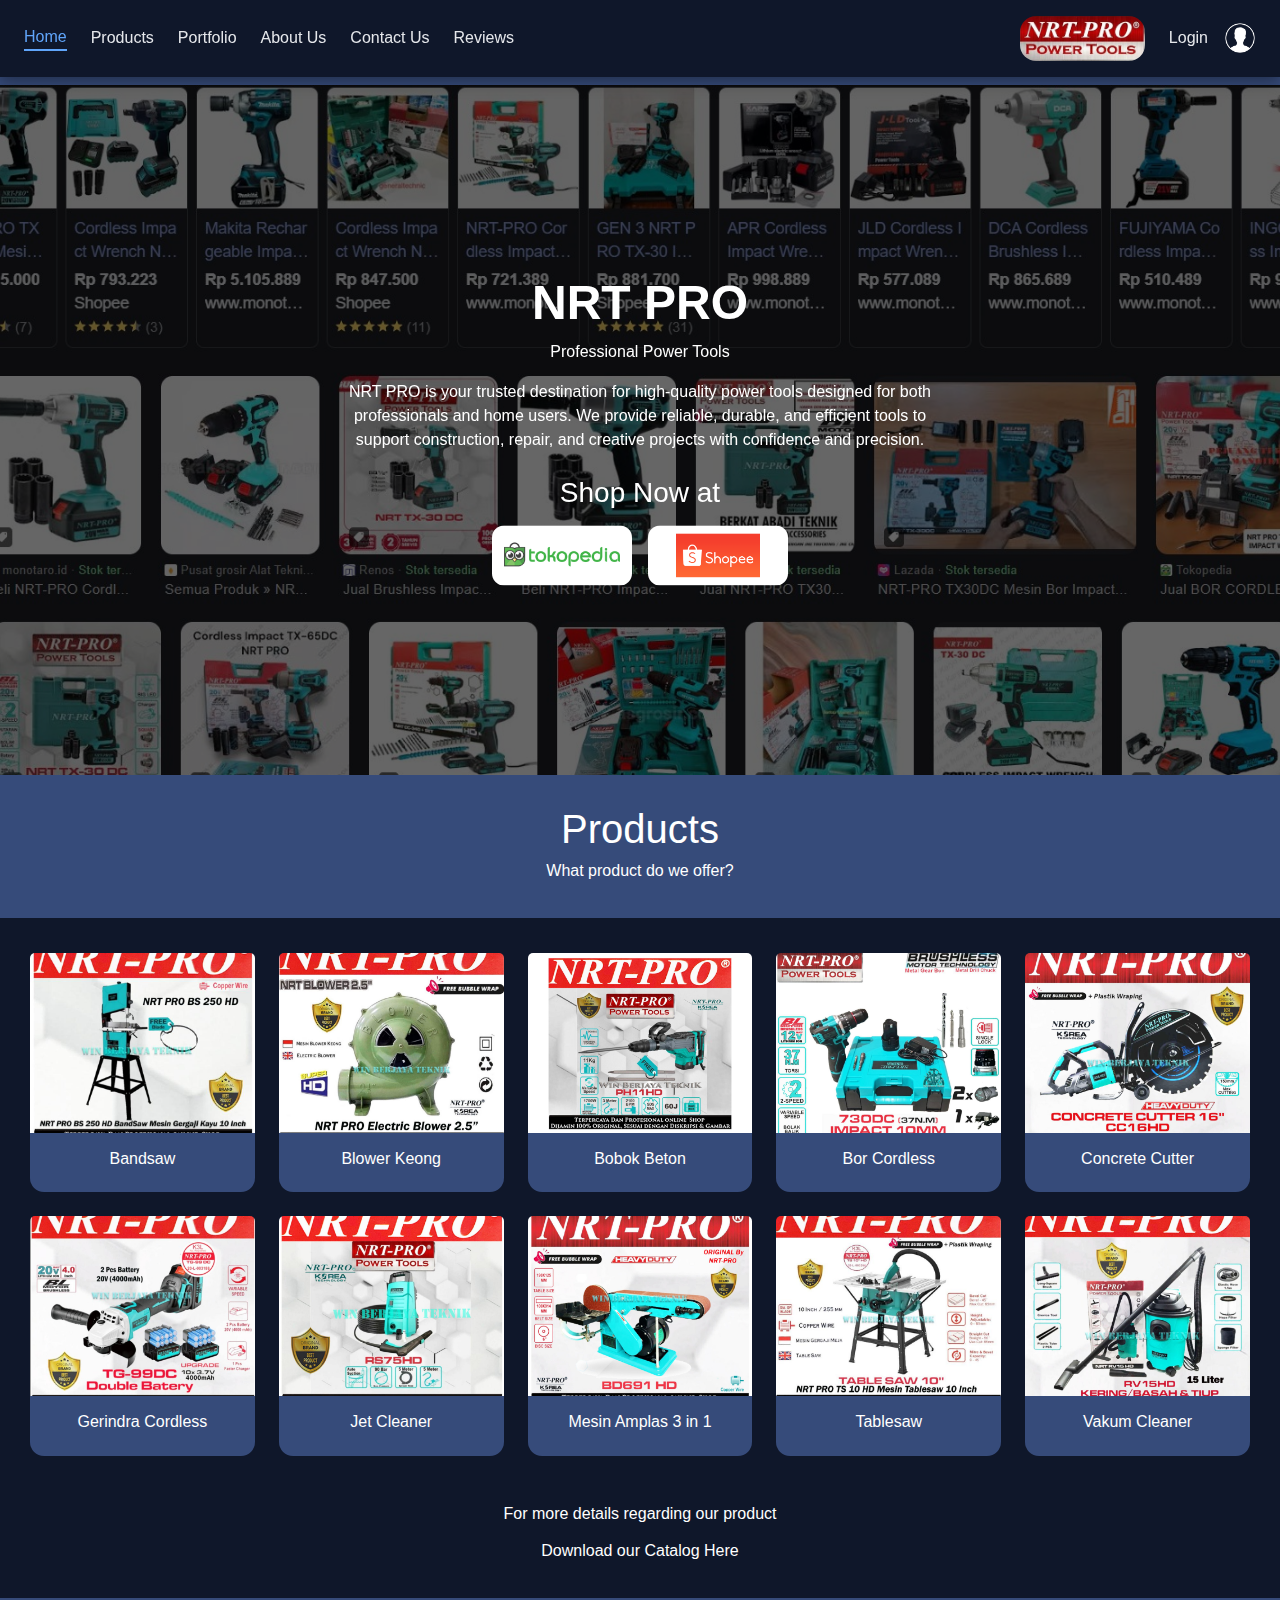
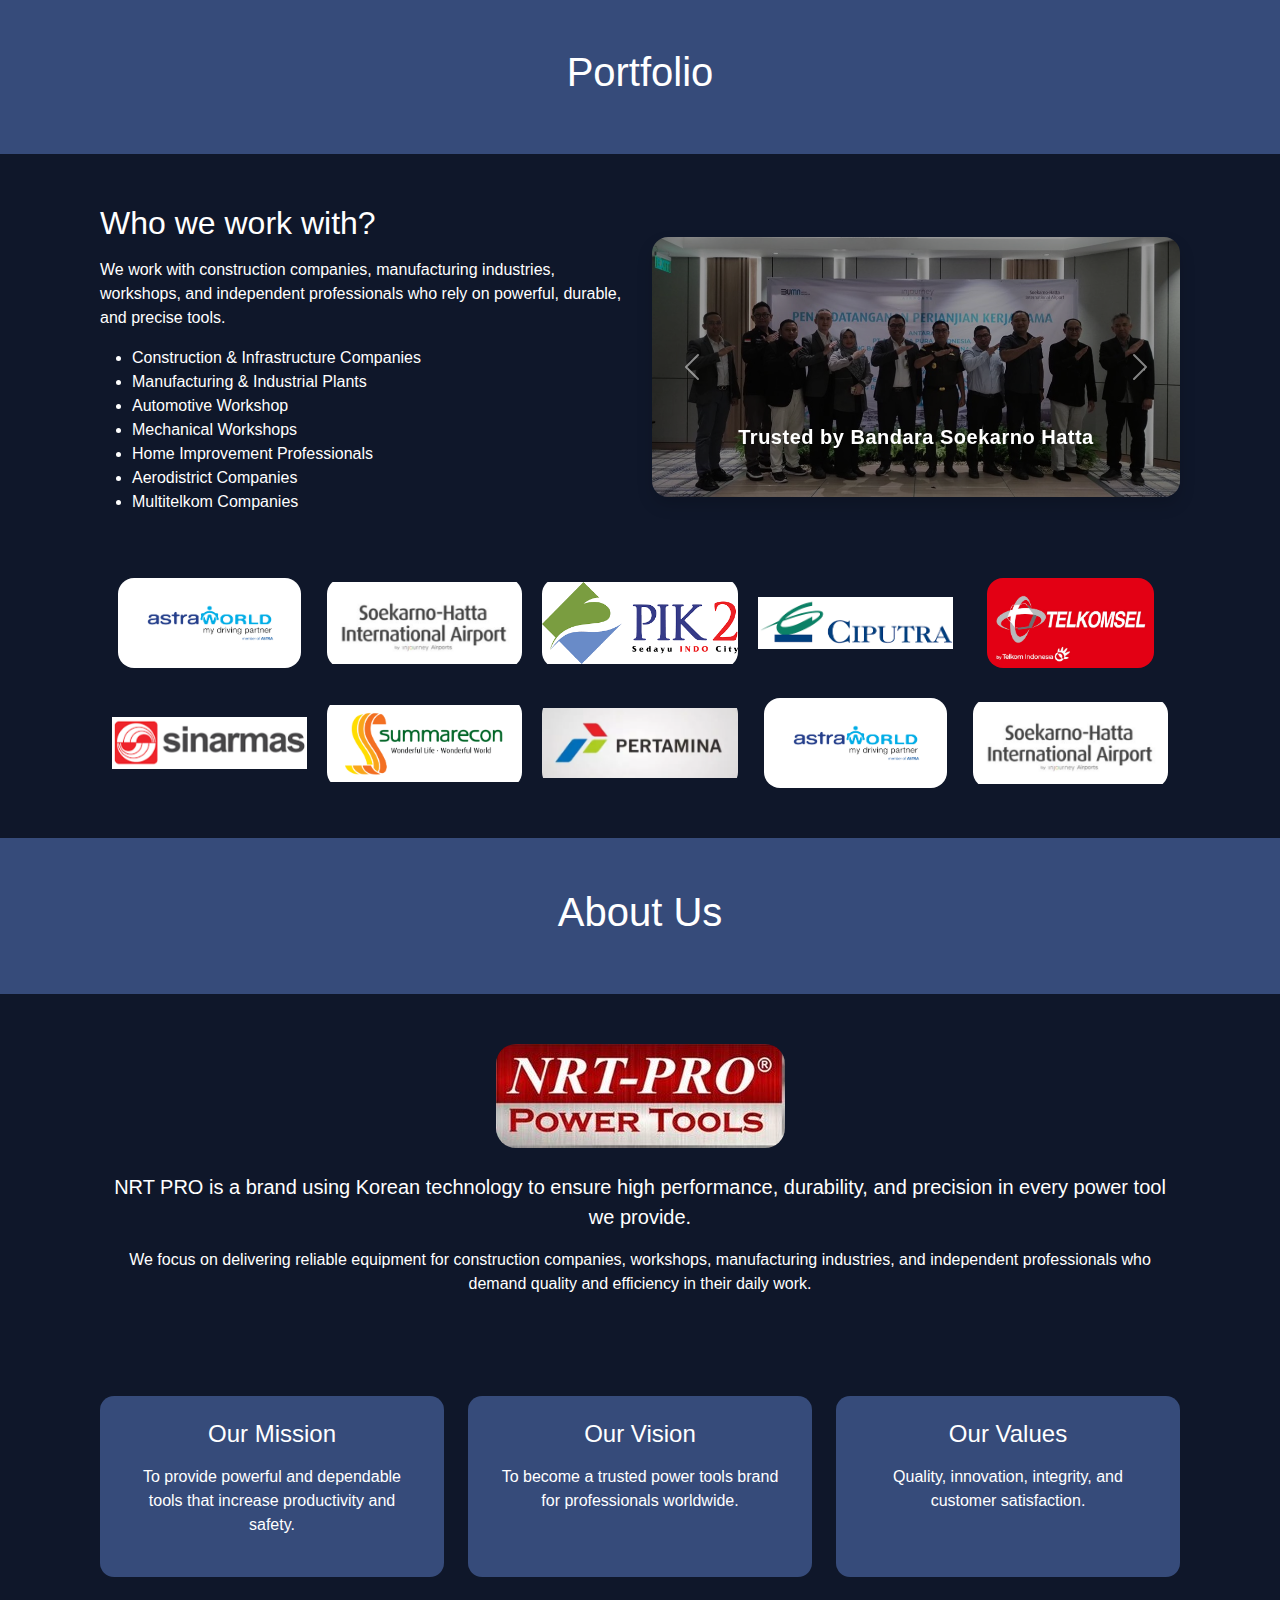
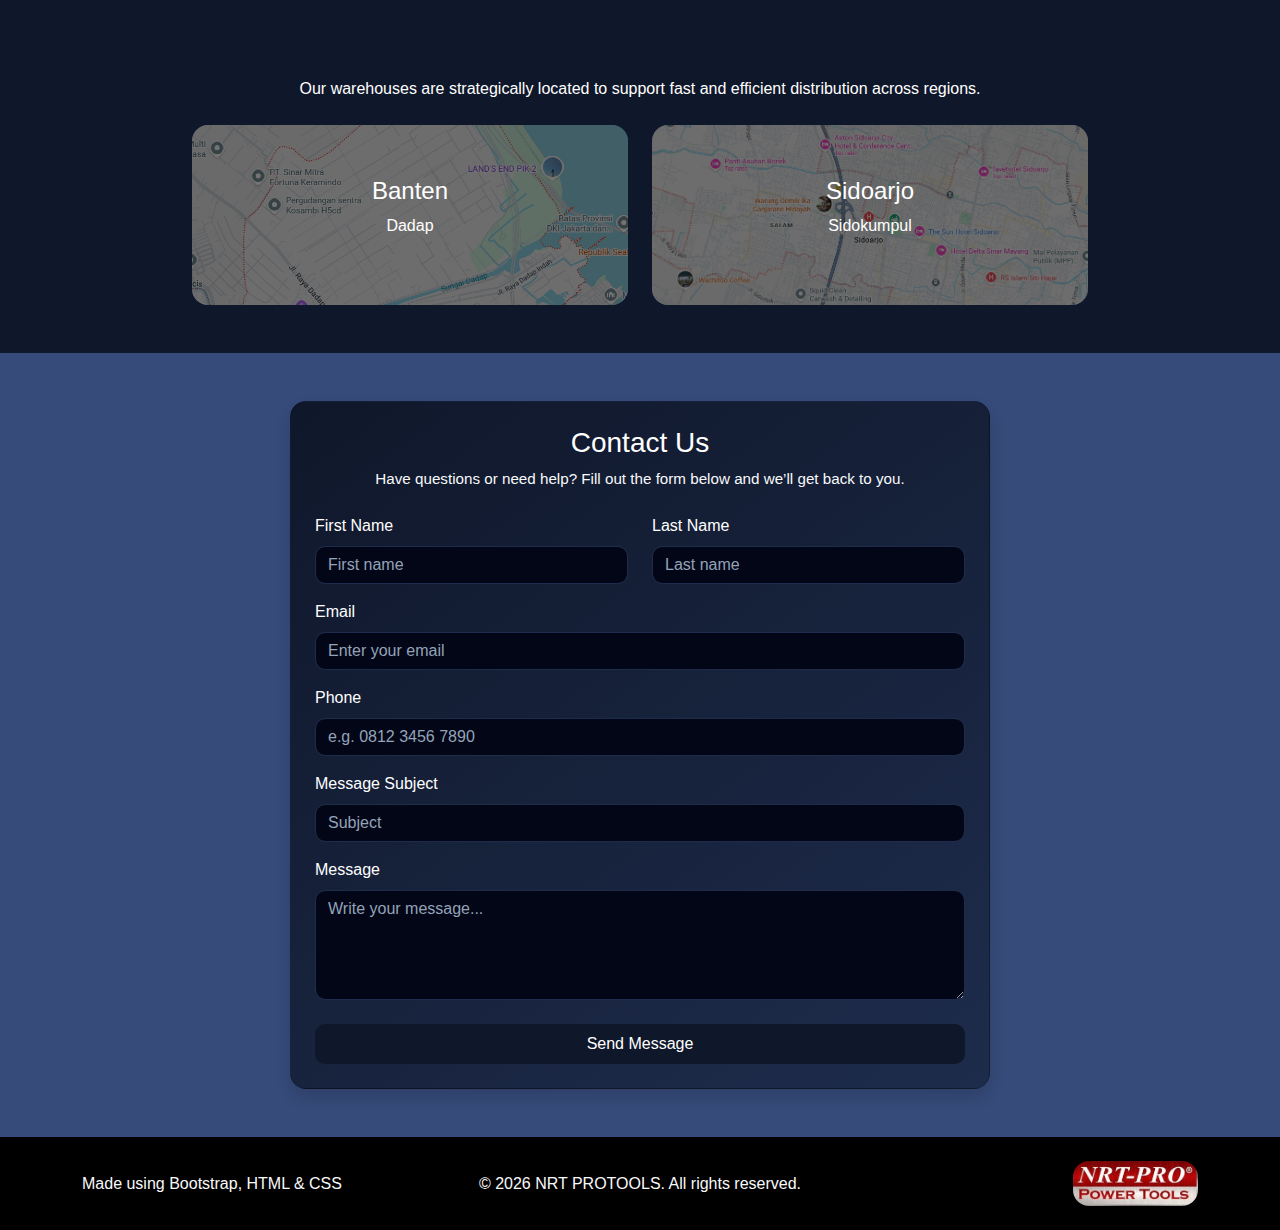
<file: frontend/index.html>
<!doctype html>
<html lang="en">

<head>
    <meta charset="utf-8">
    <meta name="viewport" content="width=device-width, initial-scale=1">
    <title>Power Tools</title>

    <link href="https://cdn.jsdelivr.net/npm/bootstrap@5.3.8/dist/css/bootstrap.min.css" rel="stylesheet">
    <link href="style.css" rel="stylesheet">
</head>

<body>
    <script src="https://cdn.jsdelivr.net/npm/bootstrap@5.3.8/dist/js/bootstrap.bundle.min.js"></script>

    <!-- navbar -->
    <div class="container-fluid navbar-custom py-3 fixed-top">
        <div class="row align-items-center">
            <div
                class="col-lg-8 d-flex flex-wrap align-items-center gap-4 ps-4 justify-content-center justify-content-lg-start">
                <a href="index.html">Home</a>
                <a href="#product">Products</a>
                <a href="#portfolio">Portfolio</a>
                <a href="#aboutus">About Us</a>
                <a href="#contactus">Contact Us</a>
                <a href="review.html">Reviews</a>
            </div>

            <div
                class="col-lg-4 d-flex align-items-center justify-content-center justify-content-lg-end gap-3 pe-4 mt-3 mt-lg-0">
                <img src="assets/logo.jpg" class="rounded-4 logo-img" alt="Logo">
                <a href="login.html" class="ms-2">Login</a>
                <a href="profile.html">
                    <img src="assets/user.png" class="rounded-4 user-img" alt="User">
                </a>

            </div>

        </div>
    </div>

    <!-- home & carousel -->
    <div id="heroCarousel" class="carousel carousel-fade slide" data-bs-ride="carousel" data-bs-interval="5000">

        <div class="carousel-inner">

            <div class="carousel-item active">
                <img src="assets/slide.jpg" class="d-block w-100 slide-img" alt="Slide 1">
                <div class="slide-text">
                    <h1>NRT PRO</h1>
                    <p>Professional Power Tools</p>
                    <div class="mb-4">
                        NRT PRO is your trusted destination for high-quality power tools designed for both professionals
                        and
                        home users. We provide reliable, durable, and efficient tools to support construction, repair,
                        and
                        creative projects with confidence and precision.
                    </div>
                    <h3>Shop Now at</h3>
                    <div class="d-flex justify-content-center gap-3 mt-3">
                        <a href="https://www.tokopedia.com/search?st=&q=nrt%20pro&srp_component_id=02.01.00.00&srp_page_id=&srp_page_title=&navsource="
                            target="_blank">
                            <img src="assets/tokopedia.png" class="shop-logo" alt="Tokopedia">
                        </a>

                        <a href="https://shopee.co.id/search?keyword=nrt%20pro" target="_blank">
                            <img src="assets/shopee.png" class="shop-logo" alt="Shopee">
                        </a>
                    </div>
                </div>
            </div>

            <div class="carousel-item">
                <img src="assets/slide1.png" class="d-block w-100 slide-img" alt="Slide 2">
                <div class="carousel-caption slide-text">
                    <h1>BUILT FOR POWER</h1>
                    <p>Heavy Duty & Reliable</p>
                    <div class="mb-4">
                        Discover modern tools engineered to handle the toughest tasks with performance and safety.
                    </div>
                    <h3>Shop Now at</h3>
                    <div class="d-flex justify-content-center gap-3 mt-3">
                        <a href="https://www.tokopedia.com/search?st=&q=nrt%20pro&srp_component_id=02.01.00.00&srp_page_id=&srp_page_title=&navsource="
                            target="_blank">
                            <img src="assets/tokopedia.png" class="shop-logo" alt="Tokopedia">
                        </a>

                        <a href="https://shopee.co.id/search?keyword=nrt%20pro" target="_blank">
                            <img src="assets/shopee.png" class="shop-logo" alt="Shopee">
                        </a>
                    </div>
                </div>
            </div>

            <div class="carousel-item">
                <img src="assets/slide2.png" class="d-block w-100 slide-img" alt="Slide 3">
                <div class="carousel-caption slide-text">
                    <h1>WORK SMARTER</h1>
                    <p>Tools that deliver results</p>
                    <div class="mb-4">
                        From home projects to industrial jobs, NRT PRO tools help you work faster and better.
                    </div>
                    <h3>Shop Now at</h3>
                    <div class="d-flex justify-content-center gap-3 mt-3">
                        <a href="https://www.tokopedia.com/search?st=&q=nrt%20pro&srp_component_id=02.01.00.00&srp_page_id=&srp_page_title=&navsource="
                            target="_blank">
                            <img src="assets/tokopedia.png" class="shop-logo" alt="Tokopedia">
                        </a>

                        <a href="https://shopee.co.id/search?keyword=nrt%20pro" target="_blank">
                            <img src="assets/shopee.png" class="shop-logo" alt="Shopee">
                        </a>
                    </div>
                </div>
            </div>

        </div>

    </div>

    <div class="product-page row d-flex justify-content-center align-items-center" id="product">
        <h1>Products</h1>
        <h6>What product do we offer?</h6>
    </div>
    <!-- product -->
    <div class="product-content">
        <div class="row row-cols-2 row-cols-md-3 row-cols-lg-5 g-4">
            <div class="col">
                <div class="card simple-card">
                    <img src="assets/bandsaw.jpeg" class="card-img-top">
                    <div class="card-body text-center">
                        <h6 class="card-title">Bandsaw</h6>
                    </div>
                </div>
            </div>

            <div class="col">
                <div class="card simple-card">
                    <img src="assets/blower.jpeg" class="card-img-top">
                    <div class="card-body text-center">
                        <h6 class="card-title">Blower Keong</h6>
                    </div>
                </div>
            </div>

            <div class="col">
                <div class="card simple-card">
                    <img src="assets/bobokbeton.jpeg" class="card-img-top">
                    <div class="card-body text-center">
                        <h6 class="card-title">Bobok Beton</h6>
                    </div>
                </div>
            </div>

            <div class="col">
                <div class="card simple-card">
                    <img src="assets/bor.jpeg" class="card-img-top">
                    <div class="card-body text-center">
                        <h6 class="card-title">Bor Cordless</h6>
                    </div>
                </div>
            </div>

            <div class="col">
                <div class="card simple-card">
                    <img src="assets/concretecutter.jpeg" class="card-img-top">
                    <div class="card-body text-center">
                        <h6 class="card-title">Concrete Cutter</h6>
                    </div>
                </div>
            </div>

            <div class="col">
                <div class="card simple-card">
                    <img src="assets/gerindra.jpeg" class="card-img-top">
                    <div class="card-body text-center">
                        <h6 class="card-title">Gerindra Cordless</h6>
                    </div>
                </div>
            </div>

            <div class="col">
                <div class="card simple-card">
                    <img src="assets/jetcleaner.jpeg" class="card-img-top">
                    <div class="card-body text-center">
                        <h6 class="card-title">Jet Cleaner</h6>
                    </div>
                </div>
            </div>

            <div class="col">
                <div class="card simple-card">
                    <img src="assets/mesinamplas.jpeg" class="card-img-top">
                    <div class="card-body text-center">
                        <h6 class="card-title">Mesin Amplas 3 in 1</h6>
                    </div>
                </div>
            </div>

            <div class="col">
                <div class="card simple-card">
                    <img src="assets/tablesaw.jpeg" class="card-img-top">
                    <div class="card-body text-center">
                        <h6 class="card-title">Tablesaw</h6>
                    </div>
                </div>
            </div>

            <div class="col">
                <div class="card simple-card">
                    <img src="assets/vakum.jpeg" class="card-img-top">
                    <div class="card-body text-center">
                        <h6 class="card-title">Vakum Cleaner</h6>
                    </div>
                </div>
            </div>
        </div>

        <div class="text-center mt-5">
            <h6 class="text-white mb-3">For more details regarding our product</h6>

            <a href="assets/catalog.pdf" download class="download-btn">
                Download our Catalog Here
            </a>
        </div>
    </div>


    <div class="portfolio-page row d-flex justify-content-center align-items-center" id="portfolio">
        <h1>Portfolio</h1>
    </div>
    <!-- portfolio -->
    <div class="portfolio-content">

        <div class="row align-items-center">
            <div class="col-lg-6 mb-4 mb-lg-0 text-white">
                <h2 class="mb-3">Who we work with?</h2>
                <p>
                    We work with construction companies, manufacturing industries, workshops,
                    and independent professionals who rely on powerful, durable, and precise tools.
                </p>

                <ul>
                    <li>Construction & Infrastructure Companies</li>
                    <li>Manufacturing & Industrial Plants</li>
                    <li>Automotive Workshop</li>
                    <li>Mechanical Workshops</li>
                    <li>Home Improvement Professionals</li>
                    <li>Aerodistrict Companies</li>
                    <li>Multitelkom Companies</li>
                </ul>
            </div>

            <div class="col-lg-6">
                <div id="portfolioCarousel" class="carousel slide" data-bs-ride="carousel">
                    <div class="carousel-inner rounded-4 shadow">

                        <div class="carousel-item active portfolio-slide">
                            <img src="assets/janjibandara.jpg" class="d-block w-100 portfolio-img">
                            <div class="carousel-caption">
                                <h5>Trusted by Bandara Soekarno Hatta</h5>
                            </div>
                        </div>

                        <div class="carousel-item portfolio-slide">
                            <img src="assets/janjiciputra.jpg" class="d-block w-100 portfolio-img">
                            <div class="carousel-caption">
                                <h5>Trusted by Ciputra Group</h5>
                            </div>
                        </div>

                        <div class="carousel-item portfolio-slide">
                            <img src="assets/janjiheavy.jpg" class="d-block w-100 portfolio-img">
                            <div class="carousel-caption">
                                <h5>Trusted by United Tractors</h5>
                            </div>
                        </div>

                        <div class="carousel-item portfolio-slide">
                            <img src="assets/janjipik.jpg" class="d-block w-100 portfolio-img">
                            <div class="carousel-caption">
                                <h5>Trusted by PIK Agung Sedayu</h5>
                            </div>
                        </div>

                    </div>

                    <button class="carousel-control-prev" type="button" data-bs-target="#portfolioCarousel"
                        data-bs-slide="prev">
                        <span class="carousel-control-prev-icon"></span>
                    </button>

                    <button class="carousel-control-next" type="button" data-bs-target="#portfolioCarousel"
                        data-bs-slide="next">
                        <span class="carousel-control-next-icon"></span>
                    </button>

                </div>
            </div>
        </div>


        <div class="container portfolio-brands mt-5">
            <div class="col-brand"><img src="assets/astra.jpg" class="portfolio-brand"></div>
            <div class="col-brand"><img src="assets/bandara.png" class="portfolio-brand"></div>
            <div class="col-brand"><img src="assets/pik.png" class="portfolio-brand"></div>
            <div class="col-brand"><img src="assets/ciputra.png" class="portfolio-brand"></div>
            <div class="col-brand"><img src="assets/telkomsel.jpg" class="portfolio-brand"></div>

            <div class="col-brand"><img src="assets/sinarmas.png" class="portfolio-brand"></div>
            <div class="col-brand"><img src="assets/sms.png" class="portfolio-brand"></div>
            <div class="col-brand"><img src="assets/pertamina.png" class="portfolio-brand"></div>
            <div class="col-brand"><img src="assets/astra.jpg" class="portfolio-brand"></div>
            <div class="col-brand"><img src="assets/bandara.png" class="portfolio-brand"></div>

        </div>
    </div>

    <div class="portfolio-page row d-flex justify-content-center align-items-center" id="aboutus">
        <h1>About Us</h1>
    </div>
    <!-- aboutus -->
    <div class="text-center about-page">

        <img src="assets/logo.jpg" class="about-logo mb-4" alt="NRT PRO Logo">

        <p class="text-white fs-5">
            NRT PRO is a brand using Korean technology to ensure high performance,
            durability, and precision in every power tool we provide.
        </p>

        <p class="text-secondary mb-0 text-white">
            We focus on delivering reliable equipment for construction companies,
            workshops, manufacturing industries, and independent professionals who
            demand quality and efficiency in their daily work.
        </p>

    </div>


    <div class="about-page">
        <div class="row g-4 text-center">

            <div class="col-md-4">
                <div class="card simple-card p-4 h-100">
                    <h4>Our Mission</h4>
                    <p class="text-secondary mt-2 text-white">
                        To provide powerful and dependable tools that increase productivity and safety.
                    </p>
                </div>
            </div>

            <div class="col-md-4">
                <div class="card simple-card p-4 h-100">
                    <h4>Our Vision</h4>
                    <p class="text-secondary mt-2 text-white">
                        To become a trusted power tools brand for professionals worldwide.
                    </p>
                </div>
            </div>

            <div class="col-md-4">
                <div class="card simple-card p-4 h-100">
                    <h4>Our Values</h4>
                    <p class="text-secondary mt-2 text-white">
                        Quality, innovation, integrity, and customer satisfaction.
                    </p>
                </div>
            </div>

        </div>
    </div>

    <div class="text-center text-white about-page pb-5">
        <p class="text-secondary mb-4 text-white">
            Our warehouses are strategically located to support fast and efficient distribution across regions.
        </p>
        <div class="row justify-content-center g-4">
            <div class="col-md-5">
                <div class="card simple-card location-card">
                    <img src="assets/dadap.png" class="location-img">
                    <div class="location-text">
                        <h4>Banten</h4>
                        <p>Dadap</p>
                    </div>
                </div>
            </div>

            <div class="col-md-5">
                <div class="card simple-card location-card">
                    <img src="assets/siduarjo.png" class="location-img">
                    <div class="location-text">
                        <h4>Sidoarjo</h4>
                        <p>Sidokumpul</p>
                    </div>
                </div>
            </div>
        </div>
    </div>

    <!-- contactus -->
    <div class="container d-flex justify-content-center my-5" id="contactus">
        <div class="form-content card shadow rounded-4 p-4 w-100" style="max-width:700px;">

            <h3 class="mb-2 text-center text-white">Contact Us</h3>
            <p class="text-center text-light mb-4" style="font-size: 0.95rem;">
                Have questions or need help? Fill out the form below and we’ll get back to you.
            </p>
            <form>

                <div class="row mb-3">
                    <div class="col-md-6 mb-3 mb-md-0">
                        <label class="form-label text-white">First Name</label>
                        <input type="text" class="form-control" placeholder="First name" required>
                    </div>

                    <div class="col-md-6">
                        <label class="form-label text-white">Last Name</label>
                        <input type="text" class="form-control" placeholder="Last name" required>
                    </div>
                </div>

                <div class="mb-3">
                    <label class="form-label text-white">Email</label>
                    <input type="email" class="form-control" placeholder="Enter your email" required>
                </div>

                <div class="mb-3">
                    <label class="form-label text-white">Phone</label>
                    <input type="tel" class="form-control" placeholder="e.g. 0812 3456 7890" required>
                </div>

                <div class="mb-3">
                    <label class="form-label text-white">Message Subject</label>
                    <input type="text" class="form-control" placeholder="Subject" required>
                </div>

                <div class="mb-4">
                    <label class="form-label text-white">Message</label>
                    <textarea class="form-control" rows="4" placeholder="Write your message..." required></textarea>
                </div>

                <div class="d-grid">
                    <button type="submit" class="log-btn py-2">Send Message</button>
                </div>

            </form>
        </div>
    </div>


    <!-- footer -->
    <footer class="container-fluid footer-custom text-light">
        <div class="container py-4">

            <div class="row align-items-center">
                <div class="col text-start">
                    <p class="mb-0">
                        Made using Bootstrap, HTML & CSS
                    </p>
                </div>

                <div class="col text-center">
                    <p class="mb-0">
                        © 2026 NRT PROTOOLS. All rights reserved.
                    </p>
                </div>

                <div class="col text-end">
                    <img src="assets/logo.jpg" class="logo-img rounded-4" alt="Logo">
                </div>
            </div>

        </div>
    </footer>

    <script src="script.js"></script>
</body>

</html>
</file>
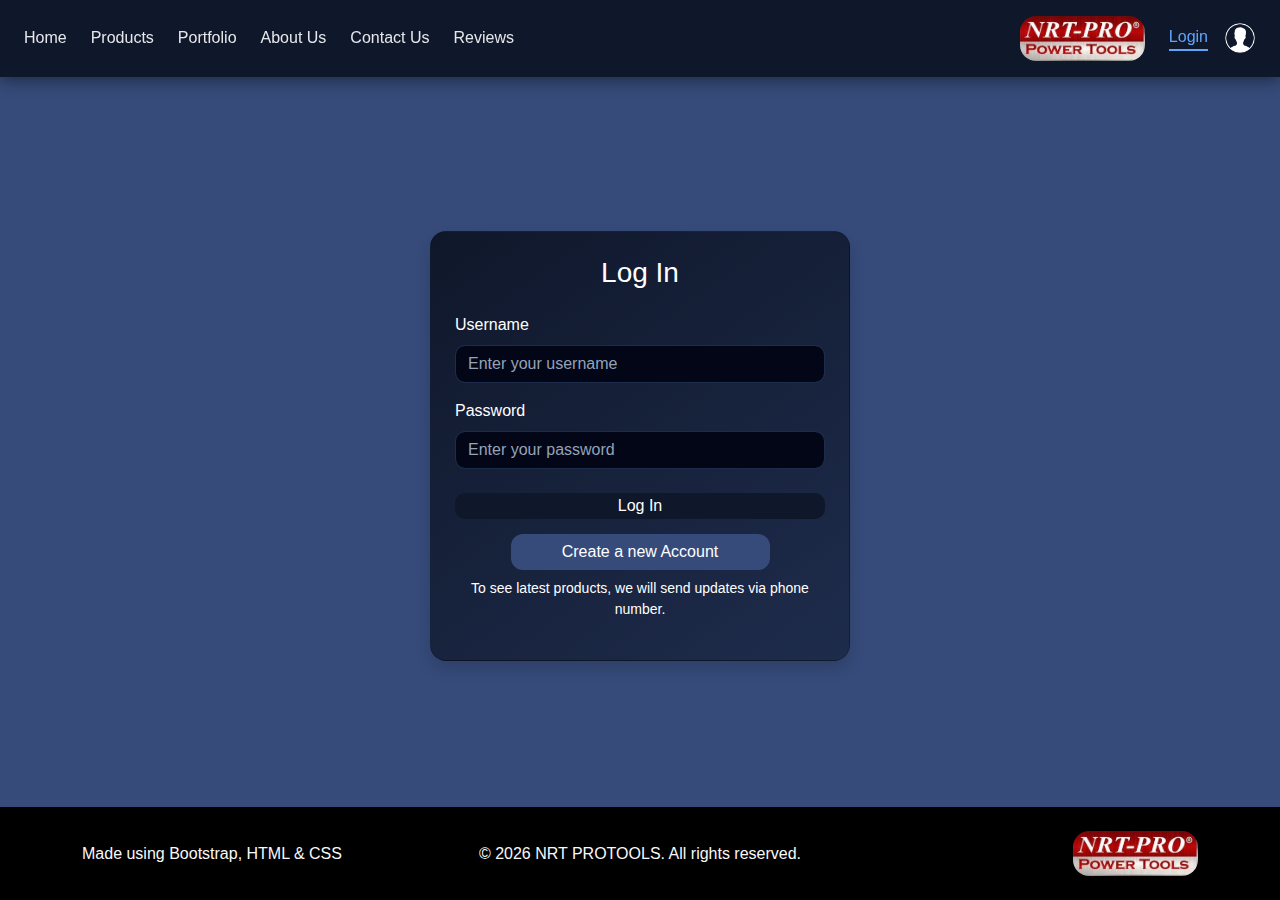
<file: frontend/login.html>
<!doctype html>
<html lang="en">

<head>
    <meta charset="utf-8">
    <meta name="viewport" content="width=device-width, initial-scale=1">
    <title>Log In</title>

    <link href="https://cdn.jsdelivr.net/npm/bootstrap@5.3.8/dist/css/bootstrap.min.css" rel="stylesheet">
    <link href="style.css" rel="stylesheet">
</head>

<body class="d-flex flex-column min-vh-100">

    <!-- navbar -->
    <div class="container-fluid navbar-custom py-3 fixed-top">
        <div class="row align-items-center">
            <div
                class="col-lg-8 d-flex flex-wrap align-items-center gap-4 ps-4 justify-content-center justify-content-lg-start">
                <a href="index.html">Home</a>
                <a href="index.html#product">Products</a>
                <a href="index.html#portfolio">Portfolio</a>
                <a href="index.html#aboutus">About Us</a>
                <a href="index.html#contactus">Contact Us</a>
                <a href="review.html">Reviews</a>
            </div>

            <div
                class="col-lg-4 d-flex align-items-center justify-content-center justify-content-lg-end gap-3 pe-4 mt-3 mt-lg-0">
                <img src="assets/logo.jpg" class="rounded-4 logo-img" alt="Logo">
                <a href="login.html" class="ms-2 active">Login</a>
                <a href="profile.html">
                    <img src="assets/user.png" class="rounded-4 user-img" alt="User">
                </a>
            </div>
        </div>
    </div>

    <!-- form -->
    <main class="flex-fill d-flex align-items-center">
        <div class="container d-flex justify-content-center my-5">
            <div class="form-content card shadow rounded-4 p-4 w-100" style="max-width:420px;">

                <h3 class="mb-4 text-center text-white">Log In</h3>

                <form>
                    <div class="mb-3">
                        <label class="form-label text-white">Username</label>
                        <input type="text" class="form-control" placeholder="Enter your username" required>
                    </div>

                    <div class="mb-4">
                        <label class="form-label text-white">Password</label>
                        <input type="password" class="form-control" placeholder="Enter your password" required>
                    </div>

                    <div class="d-grid">
                        <button type="submit" class="log-btn">Log In</button>
                    </div>
                </form>

                <a href="registration.html" class="create-acc mb-2">Create a new Account</a>
                <p class="text-center text-white small">
                    To see latest products, we will send updates via phone number.
                </p>
            </div>
        </div>
    </main>

    <!-- footer -->
    <footer class="container-fluid footer-custom text-light mt-auto">
        <div class="container py-4">
            <div class="row align-items-center">
                <div class="col text-start">
                    <p class="mb-0">Made using Bootstrap, HTML & CSS</p>
                </div>

                <div class="col text-center">
                    <p class="mb-0">© 2026 NRT PROTOOLS. All rights reserved.</p>
                </div>

                <div class="col text-end">
                    <img src="assets/logo.jpg" class="logo-img rounded-4" alt="Logo">
                </div>
            </div>
        </div>
    </footer>

    <script src="script.js"></script>
</body>

</html>
</file>
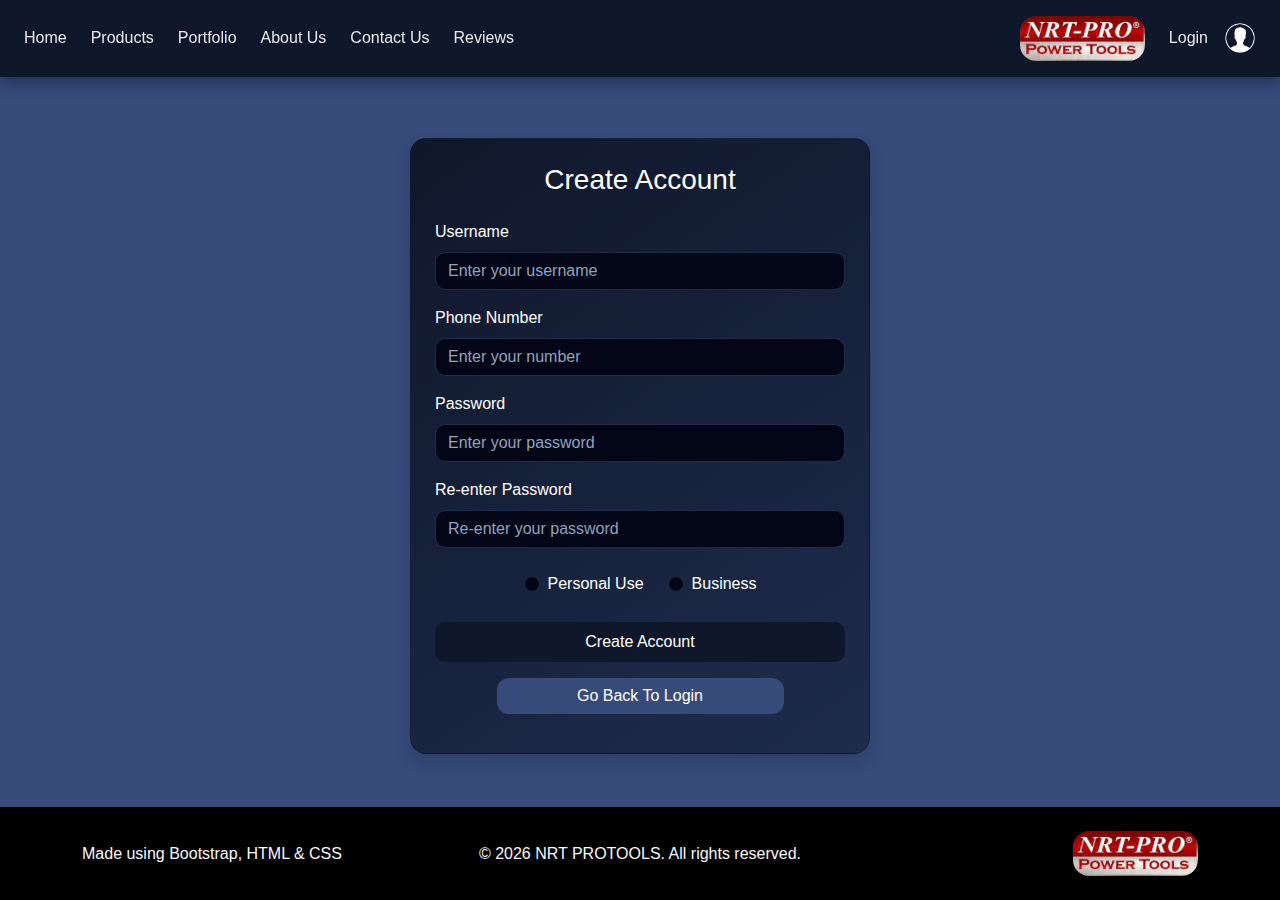
<file: frontend/registration.html>
<!doctype html>
<html lang="en">

<head>
    <meta charset="utf-8">
    <meta name="viewport" content="width=device-width, initial-scale=1">
    <title>Registration - NRT PRO</title>

    <link href="https://cdn.jsdelivr.net/npm/bootstrap@5.3.8/dist/css/bootstrap.min.css" rel="stylesheet">
    <link href="style.css" rel="stylesheet">
</head>

<body class="d-flex flex-column min-vh-100">

    <!-- navbar -->
    <div class="container-fluid navbar-custom py-3 fixed-top">
        <div class="row align-items-center">
            <div
                class="col-lg-8 d-flex flex-wrap align-items-center gap-4 ps-4 justify-content-center justify-content-lg-start">
                <a href="index.html">Home</a>
                <a href="index.html#product">Products</a>
                <a href="index.html#portfolio">Portfolio</a>
                <a href="index.html#aboutus">About Us</a>
                <a href="index.html#contactus">Contact Us</a>
                <a href="review.html">Reviews</a>
            </div>

            <div
                class="col-lg-4 d-flex align-items-center justify-content-center justify-content-lg-end gap-3 pe-4 mt-3 mt-lg-0">
                <img src="assets/logo.jpg" class="rounded-4 logo-img" alt="Logo">
                <a href="login.html" class="ms-2">Login</a>
                <a href="profile.html">
                    <img src="assets/user.png" class="rounded-4 user-img" alt="User">
                </a>
            </div>
        </div>
    </div>

    <!-- form -->
    <main class="flex-fill d-flex align-items-center">

        <div class="container d-flex justify-content-center my-5">
            <div class="form-content card shadow rounded-4 p-4 w-100" style="max-width:460px;">

                <h3 class="mb-4 text-center text-white">Create Account</h3>

                <form action="login.html" method="get">

                    <div class="mb-3">
                        <label class="form-label text-white">Username</label>
                        <input type="text" class="form-control" placeholder="Enter your username" required>
                    </div>

                    <div class="mb-3">
                        <label class="form-label text-white">Phone Number</label>
                        <input type="tel" class="form-control" placeholder="Enter your number" required>
                    </div>

                    <div class="mb-3">
                        <label class="form-label text-white">Password</label>
                        <input type="password" class="form-control" placeholder="Enter your password" required>
                    </div>

                    <div class="mb-4">
                        <label class="form-label text-white">Re-enter Password</label>
                        <input type="password" class="form-control" placeholder="Re-enter your password" required>
                    </div>

                    <div class="mb-4 d-flex justify-content-center gap-4">
                        <div class="form-check">
                            <input class="form-check-input" type="radio" name="usage" id="personal" required>
                            <label class="form-check-label text-white" for="personal">
                                Personal Use
                            </label>
                        </div>

                        <div class="form-check">
                            <input class="form-check-input" type="radio" name="usage" id="business" required>
                            <label class="form-check-label text-white" for="business">
                                Business
                            </label>
                        </div>
                    </div>

                    <div class="d-grid">
                        <button type="submit" class="log-btn py-2">Create Account</button>
                    </div>

                </form>

                <a href="login.html" class="create-acc mt-3">Go Back To Login</a>
            </div>
        </div>

    </main>

    <!-- footer -->
    <footer class="container-fluid footer-custom text-light mt-auto">
        <div class="container py-4">
            <div class="row align-items-center">
                <div class="col text-start">
                    <p class="mb-0">Made using Bootstrap, HTML & CSS</p>
                </div>

                <div class="col text-center">
                    <p class="mb-0">© 2026 NRT PROTOOLS. All rights reserved.</p>
                </div>

                <div class="col text-end">
                    <img src="assets/logo.jpg" class="logo-img rounded-4" alt="Logo">
                </div>
            </div>
        </div>
    </footer>

    <script src="script.js"></script>
</body>

</html>
</file>
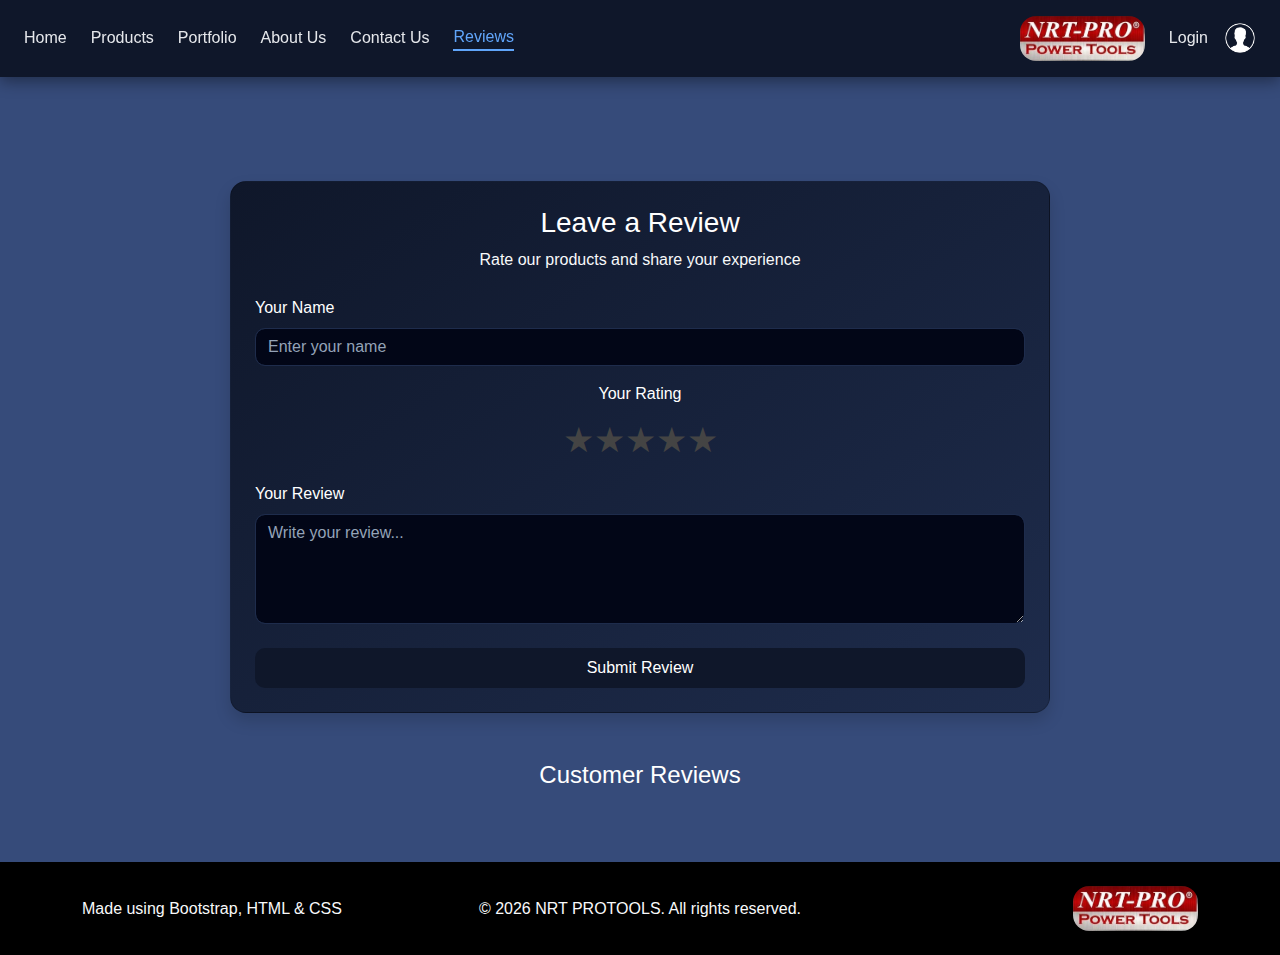
<file: frontend/review.html>
<!doctype html>
<html lang="en">

<head>
    <meta charset="utf-8">
    <title>Reviews - NRT PRO</title>
    <meta name="viewport" content="width=device-width, initial-scale=1">

    <link href="https://cdn.jsdelivr.net/npm/bootstrap@5.3.8/dist/css/bootstrap.min.css" rel="stylesheet">
    <link href="style.css" rel="stylesheet">
</head>
<!-- navbar -->
<body class="d-flex flex-column min-vh-100">

    <div class="container-fluid navbar-custom py-3 fixed-top">
        <div class="row align-items-center">
            <div
                class="col-lg-8 d-flex flex-wrap align-items-center gap-4 ps-4 justify-content-center justify-content-lg-start">
                <a href="index.html">Home</a>
                <a href="index.html#product">Products</a>
                <a href="index.html#portfolio">Portfolio</a>
                <a href="index.html#aboutus">About Us</a>
                <a href="index.html#contactus">Contact Us</a>
                <a href="review.html" class="active">Reviews</a>
            </div>

            <div
                class="col-lg-4 d-flex align-items-center justify-content-center justify-content-lg-end gap-3 pe-4 mt-3 mt-lg-0">
                <img src="assets/logo.jpg" class="rounded-4 logo-img" alt="Logo">
                <a href="login.html" class="ms-2">Login</a>
                <a href="profile.html">
                    <img src="assets/user.png" class="rounded-4 user-img" alt="User">
                </a>

            </div>
        </div>
    </div>

    <!-- review-card -->
    <main class="flex-fill pt-5">

        <div class="container d-flex justify-content-center my-5">
            <div class="form-content card shadow rounded-4 p-4 w-100" style="max-width:820px;">

                <h3 class="text-center text-white mb-2">Leave a Review</h3>
                <p class="text-center text-light mb-4">Rate our products and share your experience</p>

                <form id="reviewForm">

                    <div class="mb-3">
                        <label class="form-label text-white">Your Name</label>
                        <input id="username" type="text" class="form-control" placeholder="Enter your name" required>
                    </div>

                    <div class="mb-3 text-center">
                        <label class="form-label text-white d-block mb-2">Your Rating</label>

                        <div class="star-rating">
                            <input type="radio" name="rating" id="star5" value="5"><label for="star5">★</label>
                            <input type="radio" name="rating" id="star4" value="4"><label for="star4">★</label>
                            <input type="radio" name="rating" id="star3" value="3"><label for="star3">★</label>
                            <input type="radio" name="rating" id="star2" value="2"><label for="star2">★</label>
                            <input type="radio" name="rating" id="star1" value="1"><label for="star1">★</label>
                        </div>
                    </div>

                    <div class="mb-4">
                        <label class="form-label text-white">Your Review</label>
                        <textarea id="reviewText" class="form-control" rows="4" placeholder="Write your review..." required></textarea>
                    </div>

                    <div class="d-grid">
                        <button type="submit" class="log-btn py-2">Submit Review</button>
                    </div>

                    <p id="reviewMsg" class="text-success text-center mt-3 d-none">
                        ✅ Thank you for your review!
                    </p>

                </form>
            </div>
        </div>

        <div class="container my-5" style="max-width:950px;">
            <h4 class="text-white mb-4 text-center">Customer Reviews</h4>
            <div id="reviewList" class="d-flex flex-column gap-3"></div>
        </div>

    </main>

    <!-- footer -->
    <footer class="container-fluid footer-custom text-light mt-auto">
        <div class="container py-4">
            <div class="row align-items-center">
                <div class="col text-start">
                    <p class="mb-0">Made using Bootstrap, HTML & CSS</p>
                </div>

                <div class="col text-center">
                    <p class="mb-0">© 2026 NRT PROTOOLS. All rights reserved.</p>
                </div>

                <div class="col text-end">
                    <img src="assets/logo.jpg" class="logo-img rounded-4" alt="Logo">
                </div>
            </div>
        </div>
    </footer>

    <script src="review.js"></script>
</body>

</html>
</file>
<file: frontend/style.css>
/* ============================= */
/*           GLOBAL              */
/* ============================= */

* {
  box-sizing: border-box;
}

html {
  scroll-behavior: smooth;
}

body {
  background-color: #364b7a;
  margin: 0;
  padding-top: 85px; /* space for fixed navbar */
  font-family: 'Segoe UI', Tahoma, sans-serif;
}

a {
  text-decoration: none;
}

/* ============================= */
/*           NAVBAR              */
/* ============================= */

.navbar-custom {
  background-color: #0f172a;
  box-shadow: 0 4px 15px rgba(0,0,0,0.4);
}

.navbar-custom a {
  color: #e5e7eb;
  font-weight: 500;
  transition: 0.25s;
}

.navbar-custom a:hover {
  color: #60a5fa;
}

.navbar-custom a.active {
  color: #60a5fa;
  border-bottom: 2px solid #60a5fa;
}

/* ============================= */
/*           IMAGES              */
/* ============================= */

.logo-img {
  width: 125px;
  height: auto;
}

.user-img {
  width: 32px;
  height: auto;
  cursor: pointer;
  transition: 0.25s;
}

.user-img:hover {
  transform: scale(1.1);
}

/* ============================= */
/*           FOOTER              */
/* ============================= */

.footer-custom {
  background-color: black;
}

/* ============================= */
/*           BUTTONS             */
/* ============================= */

.log-btn,
.download-btn {
  background-color: #0f172a;
  color: white;
  border-radius: 10px;
  font-weight: 500;
  border: none;
  transition: all 0.25s ease;
}

.log-btn:hover,
.download-btn:hover {
  background-color: #1e2c4c;
  transform: translateY(-2px);
}

/* ============================= */
/*         FORM / CARD           */
/* ============================= */

.form-content {
  background: linear-gradient(145deg, #0f172a, #1e2c4c);
  border-radius: 18px;
  box-shadow: 0 10px 30px rgba(0,0,0,0.5);
}

.form-content input,
.form-content textarea {
  background-color: #020617;
  border: 1px solid #1e2c4c;
  color: #e5e7eb;
  border-radius: 10px;
}

.form-content input::placeholder,
.form-content textarea::placeholder {
  color: #94a3b8;
}

.form-content input:focus,
.form-content textarea:focus {
  background-color: #020617;
  color: white;
  border-color: #60a5fa;
  box-shadow: 0 0 0 0.2rem rgba(96,165,250,0.25);
}

.form-content img {
  border: 3px solid #60a5fa;
  background-color: #020617;
}

.create-acc {
  display: block;
  color: white;
  text-align: center;
  margin: 15px auto;
  background-color: #364b7a;
  border-radius: 12px;
  padding: 6px;
  width: 70%;
  transition: 0.25s;
}

.create-acc:hover {
  background-color: #274074;
  color: rgba(255,255,255,0.7);
}

/* ============================= */
/*         HERO SLIDER           */
/* ============================= */

.slide-img {
  height: 690px;
  object-fit: cover;
  filter: brightness(0.4);
}

.slide-text {
  position: absolute;
  top: 50%;
  left: 50%;
  transform: translate(-50%, -50%);
  color: white;
  text-align: center;
  max-width: 850px;
  padding: 0 20px;
}

.slide-text h1 {
  font-size: 3rem;
  font-weight: 700;
}

.shop-logo {
  width: 140px;
  height: 60px;
  object-fit: contain;
  background: white;
  padding: 8px;
  border-radius: 12px;
  transition: 0.25s;
}

.shop-logo:hover {
  transform: scale(1.08);
}

/* ============================= */
/*            PRODUCTS           */
/* ============================= */

.product-page {
  background-color: #364b7a;
  margin: 10px 0;
  padding: 20px 0;
}

.product-page h1,
.product-page h6 {
  color: white;
  text-align: center;
}

.product-content {
  background-color: #0f172a;
  padding: 35px 30px;
}

.simple-card {
  background-color: #364b7a;
  color: white;
  border-radius: 14px;
  border: none;
  transition: 0.25s;
}

.simple-card:hover {
  transform: translateY(-8px);
}

.simple-card img {
  height: 180px;
  object-fit: cover;
}

/* ============================= */
/*           PORTFOLIO           */
/* ============================= */

.portfolio-page {
  background-color: #364b7a;
  margin: 30px 0;
  padding: 20px 0;
}

.portfolio-page h1 {
  color: white;
  text-align: center;
}

.portfolio-content {
  background-color: #0f172a;
  padding: 50px 100px;
}

.portfolio-img {
  height: 260px;
  object-fit: cover;
  filter: brightness(0.6);
}

.carousel-caption h5 {
  font-weight: 600;
  letter-spacing: 0.5px;
}

/* BRAND GRID */

.portfolio-brands {
  display: grid;
  grid-template-columns: repeat(5, 1fr); /* 5 logos per row */
  gap: 30px 20px;
  margin-top: 50px;
  align-items: center;
}

.col-brand {
  display: flex;
  justify-content: center;
  align-items: center;
}

.portfolio-brand {
  max-width: 100%;
  height: 90px;
  object-fit: contain;
  border-radius: 16px;
  transition: 0.25s;
}

.portfolio-brand:hover {
  transform: scale(1.1);
}

/* ============================= */
/*              ABOUT            */
/* ============================= */

.about-page {
  background-color: #0f172a;
  padding: 50px 100px;
}

.about-logo {
  border-radius: 20px;
}

/* ============================= */
/*            LOCATION           */
/* ============================= */

.location-card {
  position: relative;
  overflow: hidden;
  border-radius: 16px;
}

.location-img {
  width: 100%;
  height: 260px;
  object-fit: cover;
  filter: brightness(0.45);
}

.location-text {
  position: absolute;
  top: 50%;
  left: 50%;
  transform: translate(-50%, -50%);
  color: white;
  text-align: center;
}

/* ============================= */
/*          STAR RATING          */
/* ============================= */

.star-rating {
  direction: rtl;
  display: inline-flex;
  font-size: 2.2rem;
}

.star-rating input {
  display: none;
}

.star-rating label {
  color: #444;
  cursor: pointer;
  transition: 0.2s;
}

.star-rating label:hover,
.star-rating label:hover ~ label {
  color: gold;
  transform: scale(1.15);
}

.star-rating input:checked ~ label {
  color: gold;
}
</file>
